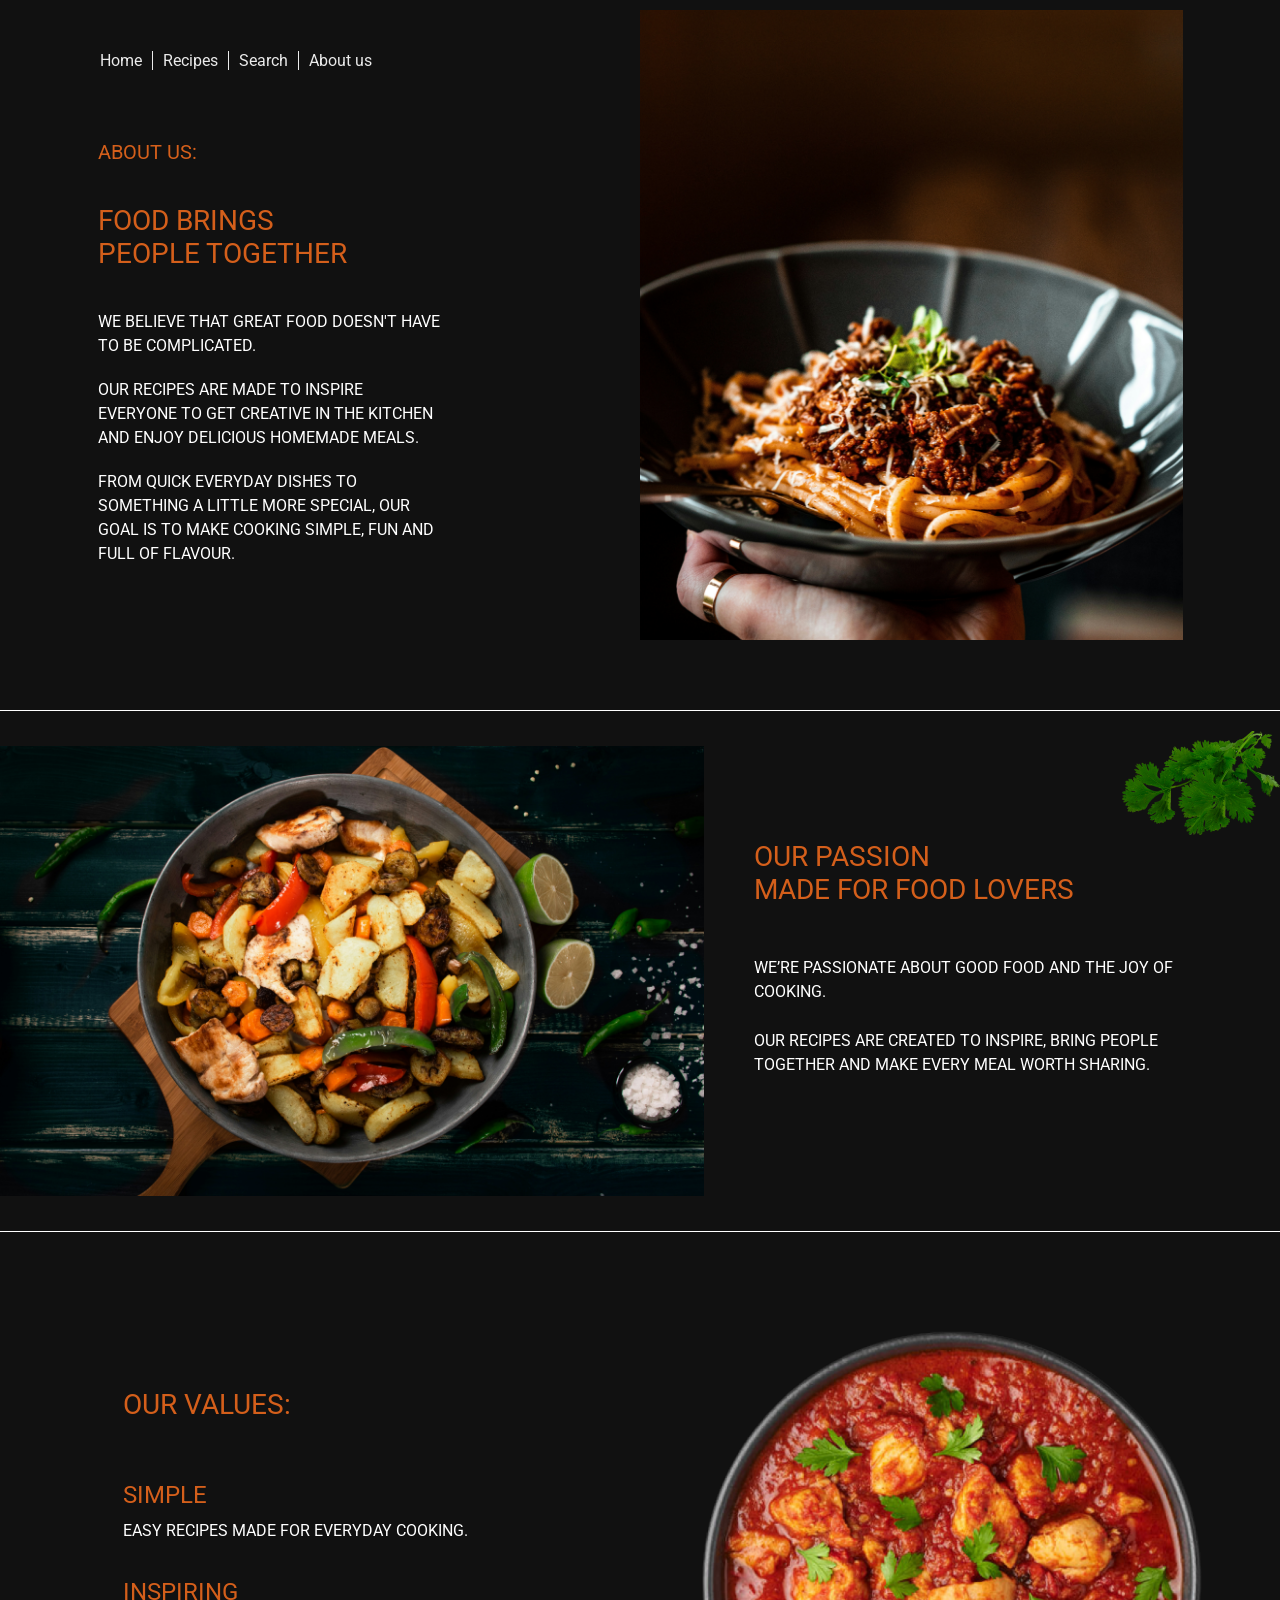
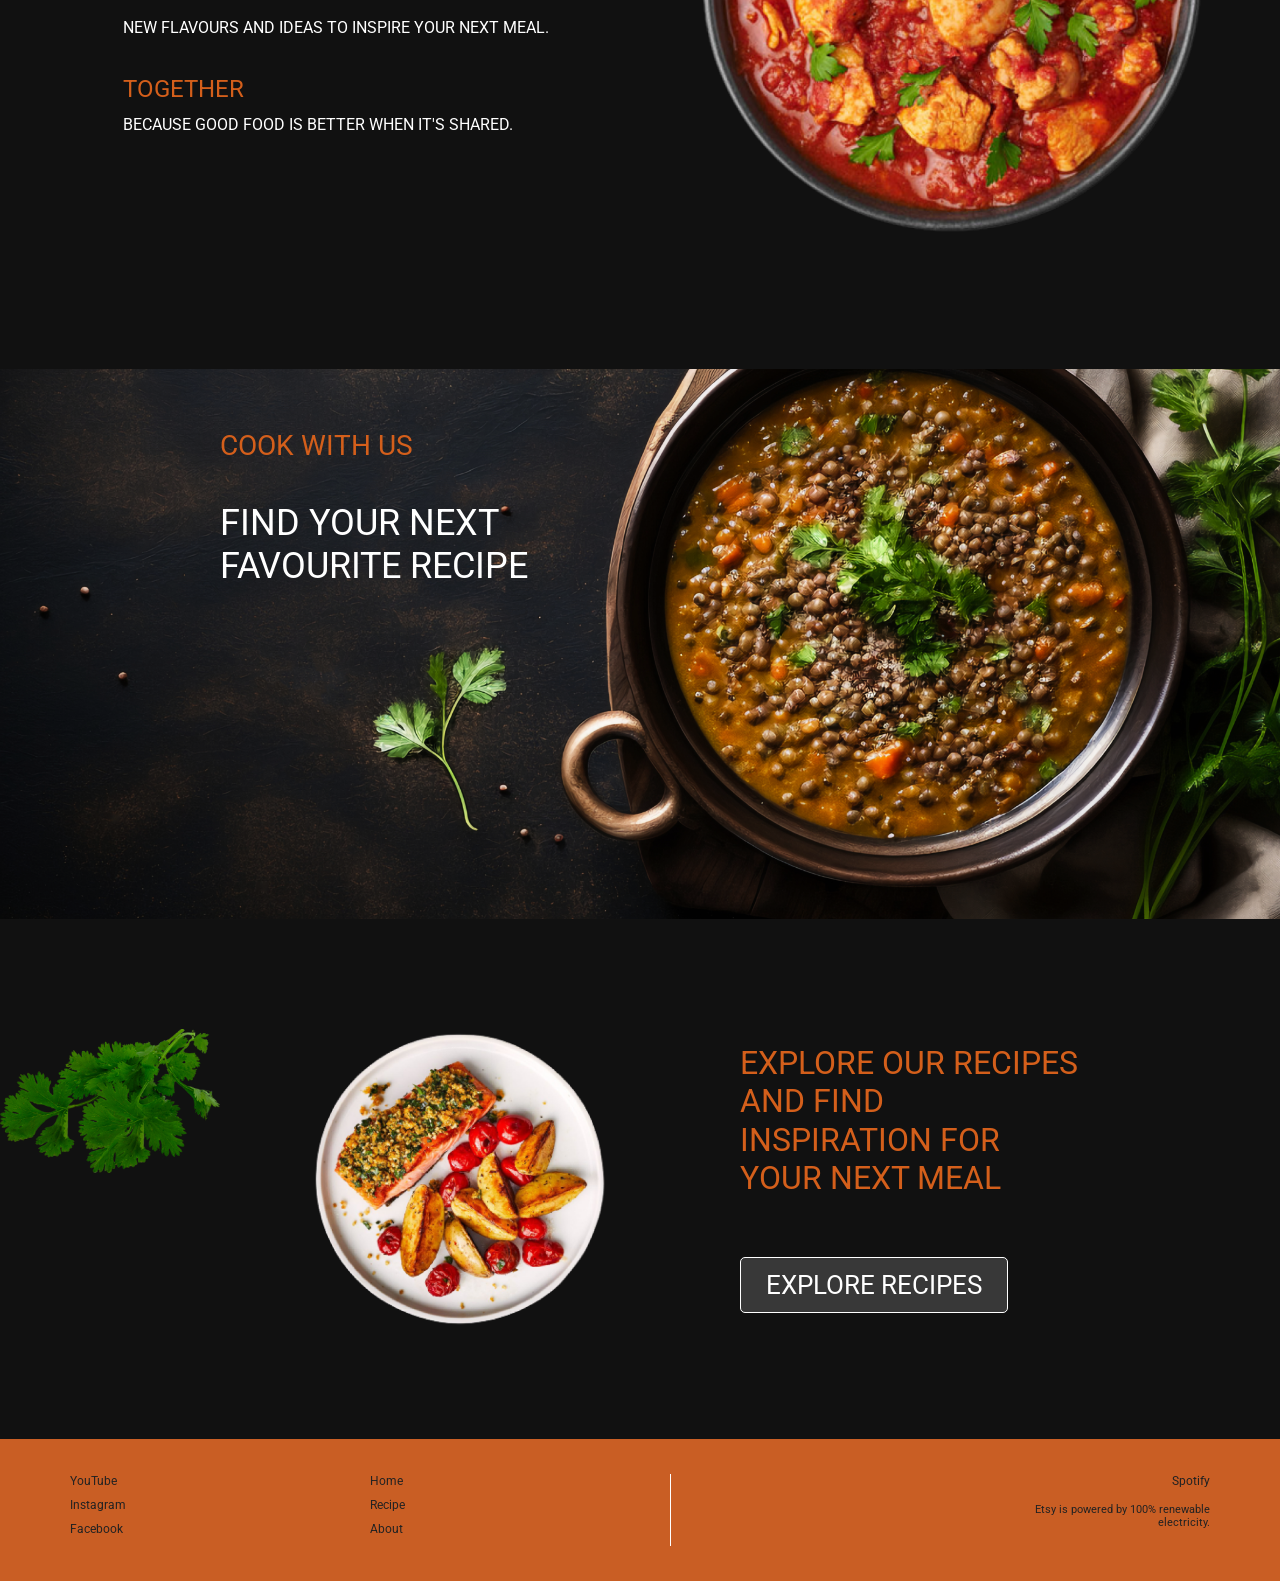
<file: about-us.html>
<!doctype html>
<html lang="en">

<head>
    <meta charset="UTF-8" />
    <meta name="viewport" content="width=device-width, initial-scale=1.0" />

    <title>About Us</title>

    <link rel="stylesheet" href="./css/style.css" />
    <link rel="stylesheet" href="./css/about.css" />
</head>

<body>
  <div class="container">
    <!-- Navigation -->
  <nav class="navigation">
    <div class="menu-container">
        <ul>
            <li><a href="index.html">Home</a></li>
            <li><a href="recipe.details.html">Recipes</a></li>
            <li><a href="recipe.search.html">Search</a></li>
            <li><a href="about-us.html">About us</a></li>
        </ul>
    </div>
</nav>

    <!-- Hero -->

    <section class="about-hero">

    <div class="about-text">
        <h2>ABOUT US:</h2>

        <h1>FOOD BRINGS<br>PEOPLE TOGETHER</h1>

        <p>
            WE BELIEVE THAT GREAT FOOD DOESN'T HAVE
            TO BE COMPLICATED.
        </p>

        <p>
            OUR RECIPES ARE MADE TO INSPIRE EVERYONE
            TO GET CREATIVE IN THE KITCHEN AND ENJOY
            DELICIOUS HOMEMADE MEALS.
        </p>

        <p>
            FROM QUICK EVERYDAY DISHES TO
            SOMETHING A LITTLE MORE SPECIAL,
            OUR GOAL IS TO MAKE COOKING SIMPLE,
            FUN AND FULL OF FLAVOUR.
        </p>
    </div>

    <div class="about-image">
       <img src="./images/emanuel-ekstrom-KJOUnsGXq58-unsplash.jpg" alt="Delicious pasta">
    </div>

</section>

<!-- Our Passion -->
<section class="about-passion">

    <div class="passion-image">
      <img src="./images/ahmadreza-rezaie-HauwfP60Gko-unsplash.jpg" alt="Delicious food">
    </div>

    <div class="passion-text">
        <h2>OUR PASSION<br>MADE FOR FOOD LOVERS</h2>

        <p>
            WE’RE PASSIONATE ABOUT GOOD FOOD
            AND THE JOY OF COOKING.
        </p>

        <p>
            OUR RECIPES ARE CREATED TO INSPIRE,
            BRING PEOPLE TOGETHER AND MAKE
            EVERY MEAL WORTH SHARING.
        </p>
    </div>

    <img src="./images/blad.png" alt="Green leaves" class="passion-leaf">

</section>


<!-- Our Values -->
<section class="about-values">

    <div class="values-text">
        <h2>OUR VALUES:</h2>

        <div class="value">
            <h3>SIMPLE</h3>
            <p>EASY RECIPES MADE FOR EVERYDAY COOKING.</p>
        </div>

        <div class="value">
            <h3>INSPIRING</h3>
            <p>NEW FLAVOURS AND IDEAS TO INSPIRE YOUR NEXT MEAL.</p>
        </div>

        <div class="value">
            <h3>TOGETHER</h3>
            <p>BECAUSE GOOD FOOD IS BETTER WHEN IT'S SHARED.</p>
        </div>
    </div>

    <div class="values-image">
        <img src="./images/values-food.png" alt="Delicious food">
    </div>

</section>

<!-- Cook With Us -->
<section class="cook-with-us">
    <div class="cook-text">
        <h2>COOK WITH US</h2>
        <h1>FIND YOUR NEXT<br>FAVOURITE RECIPE</h1>
    </div>
</section>

<!-- Explore Recipes -->
<section class="explore-section">

    <img src="./images/blad.png"
         alt="Green leaves"
         class="explore-leaf">

    <div class="explore-image">
        <img src="./images/explore-food.png"
             alt="Delicious food">
    </div>

    <div class="explore-text">
        <h2>
            EXPLORE OUR RECIPES<br>
            AND FIND<br>
            INSPIRATION FOR<br>
            YOUR NEXT MEAL
        </h2>

        <a href="recipe.search.html" class="explore-button">
            EXPLORE RECIPES
        </a>
    </div>

</section>

<footer class="footer">

  <div class="footer-social">
    <p class="social-link">
  <iconify-icon icon="ant-design:youtube-outlined"></iconify-icon>
  YouTube
</p>
  <p class="social-link">
  <iconify-icon icon="ant-design:instagram-outlined"></iconify-icon>
  <span>Instagram</span>
</p>
  <p class="social-link">
  <iconify-icon icon="ant-design:facebook-outlined"></iconify-icon>
  <span>Facebook</span>
</p>
  </div>

  <div class="footer-menu">
    <p>Home</p>
    <p>Recipe</p>
    <p>About</p>
  </div>

<div class="footer-info">

  <p class="spotify-link">
    <iconify-icon icon="ant-design:spotify-outlined"></iconify-icon>
    <span>Spotify</span>
  </p>

  <div class="footer-energy">
    <iconify-icon icon="bi:recycle"></iconify-icon>
    <p>Etsy is powered by 100% renewable electricity.</p>
  </div>

</div>

</footer>

</body>
</html>
</file>
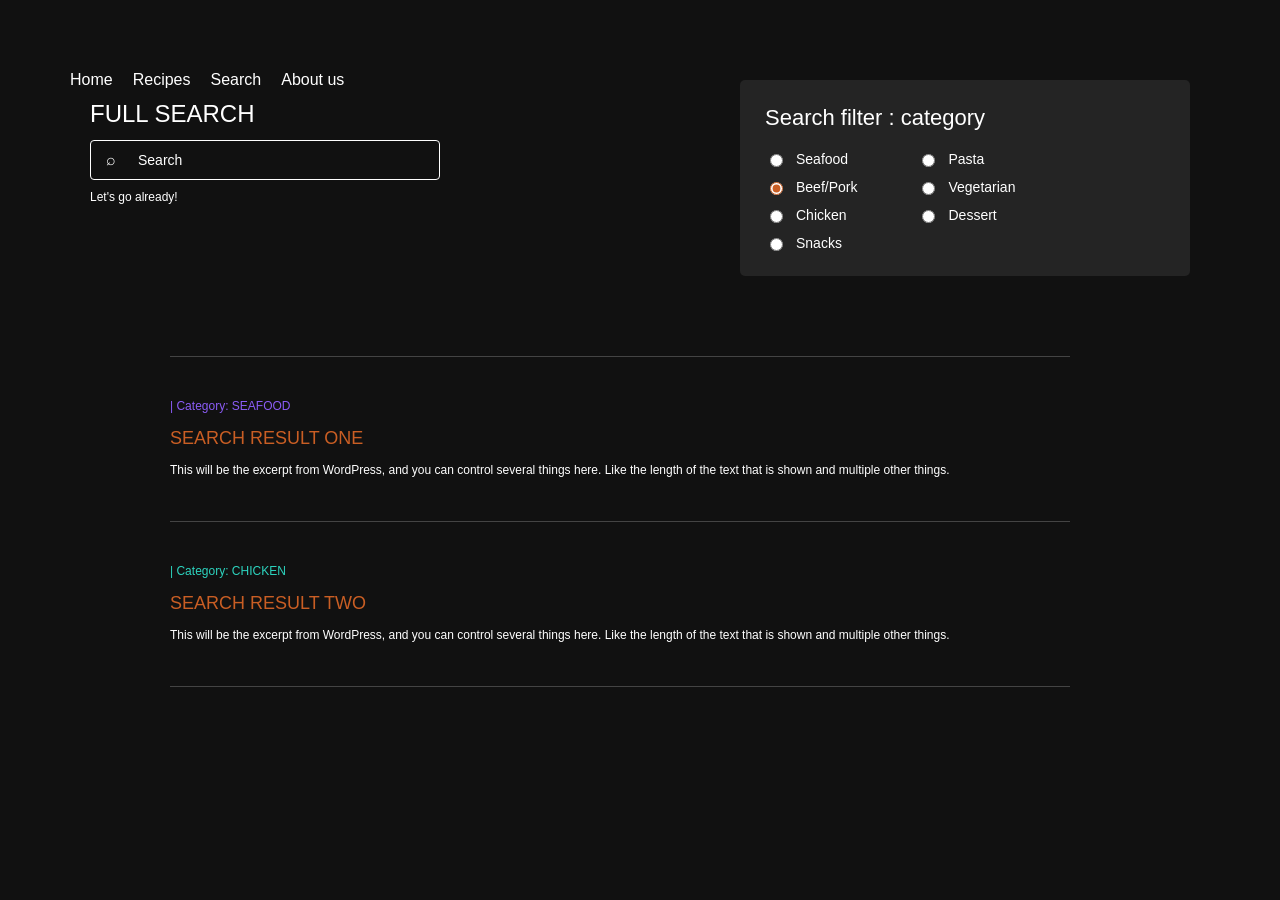
<file: recipe.search.html>
<!DOCTYPE html>
<html lang="en">
<head>
    <meta charset="UTF-8">
    <meta name="viewport" content="width=device-width, initial-scale=1.0">
    <title>Document</title>
    <link rel="stylesheet" href="css/seach.css">
</head>
<body>
    
<nav class="navigation">
    <div class="menu-container">
        <ul>
            <li><a href="index.html">Home</a></li>
            <li><a href="recipe.details.html">Recipes</a></li>
            <li><a href="recipe.search.html">Search</a></li>
            <li><a href="about-us.html">About us</a></li>
        </ul>
    </div>
</nav>

    <section class="search-section">

    <div class="search-box">
        <h2>FULL SEARCH</h2>

        <div class="search-input">
            <span>⌕</span>
            <input type="text" placeholder="Search">
        </div>

        <p>Let's go already!</p>
    </div>

    <!-- KATEGORIBOKSEN STARTER HER -->

    <div class="category-box">
        <h2>Search filter : category</h2>

        <div class="category-options">

            <div class="category-column">
                <label><input type="radio" name="category"> Seafood</label>
                <label><input type="radio" name="category" checked> Beef/Pork</label>
                <label><input type="radio" name="category"> Chicken</label>
                <label><input type="radio" name="category"> Snacks</label>
            </div>

            <div class="category-column">
                <label><input type="radio" name="category"> Pasta</label>
                <label><input type="radio" name="category"> Vegetarian</label>
                <label><input type="radio" name="category"> Dessert</label>
            </div>

        </div>
    </div>

</section>

<!-- Search Results -->
<section class="search-results">

    <div class="search-result">
        <p class="result-category seafood">
            | Category: SEAFOOD
        </p>

        <h2>SEARCH RESULT ONE</h2>

        <p class="result-description">
            This will be the excerpt from WordPress,
            and you can control several things here.
            Like the length of the text that is shown
            and multiple other things.
        </p>
    </div>

    <div class="search-result">
        <p class="result-category chicken">
            | Category: CHICKEN
        </p>

        <h2>SEARCH RESULT TWO</h2>

        <p class="result-description">
            This will be the excerpt from WordPress,
            and you can control several things here.
            Like the length of the text that is shown
            and multiple other things.
        </p>
    </div>

</section>

</body>
</html>
</file>
<file: css/style.css>
/* Robot Font */
@import url('https://fonts.googleapis.com/css2?family=Inter:ital,opsz,wght@0,14..32,100..900;1,14..32,100..900&family=Roboto:ital,wght@0,100..900;1,100..900&display=swap');

:root {
    /* Dimensions */
    --width-full: 100%;
    --width-12col: 1200px;

    /* Grid settings */
    --grid-gap: 10px;
    --padding-default: 20px;


    /* Colors */
    --bg-color-nav: #00000088;
    --bg-color-light: #ededed;
    --bg-color-dark: #111;
    --primary-color: #C96126;
    --color-white: #fff;
    --color-dark: #373737;
    --color-light: #ebebeb;

    /* Color swatch categories */
    --category-seafood: #3e30e2;
    --category-chicken: #249c8e;
    --category-meats: #d09189;
    --category-vegetarian: #298f3f;
    --category-snacks: #9a951e;
    --category-pasta: #bf5b23;
    --category-desserts: #9374eb;

}

/*Data-category attributes*/ 
div[data-category= "seafood"]{
    border-left: 1px solid var(--category-seafood)
}

p[data-category= "seafood"]{
    color: var(--category-seafood)
}

span[data-category= "seafood"]{
    color: var(--category-seafood);
}       

div[data-category= "chicken"]{
    border-left: 1px solid var(--category-chicken);
}

p[data-category= "chicken"]{
    color: var(--category-chicken);
}

span[data-category= "chicken"]{
    color: var(--category-chicken);
}

div[data-category= "meats"]{
    border-left: 1px solid var(--category-meats);
}

p[data-category= "meats"]{
    color: var(--category-meats);
}

span[data-category= "meats"]{
    color: var(--category-meats);
}

div[data-category= "vegetarian"]{
    border-left: 1px solid var(--category-vegetarian);
}

p[data-category= "vegetarian"]{
    color: var(--category-vegetarian);
}

span[data-category= "vegetarian"]{
    color: var(--category-vegetarian);
}

div[data-category= "snacks"]{
    border-left: 1px solid var(--category-snacks);
}

p[data-category= "snacks"]{
    color: var(--category-snacks);
}

span[data-category= "snacks"]{
    color: var(--category-snacks);
}

div[data-category= "pasta"]{
    border-left: 1px solid var(--category-pasta);
}

p[data-category= "pasta"]{
    color: var(--category-pasta);
}

span[data-category= "pasta"]{
    color: var(--category-pasta);
}

div[data-category= "desserts"]{
    border-left: 1px solid var(--category-desserts);
}

p[data-category= "desserts"]{
    color: var(--category-desserts);
}

span[data-category= "desserts"]{
    color: var(--category-desserts);
}

* {
    margin: 0;
    padding: 0;
    box-sizing: border-box;
}

body {
    background-color: var(--bg-color-dark);
    width: var(--width-full);
    font-family: "Roboto", sans-serif;
    height: 100%;
    position: relative;
}

.container {
    display: grid;
    width: var(--width-full);
    grid-template-rows: auto;
    gap: var(--grid-gap);
}

.navigation,
.hero,
.image-section,
.footer {
    width: var(--width-full);
}

.todays_recipes,
.categories,
.content-area {
    width: var(--width-12col);
    margin: 0 auto;
}

.navigation {
    display: flex;
    width: var(--width-full);
    height: 80px;
    background-color: var(--bg-color-nav);
    padding: 20px;
    justify-content: center;
    align-items: center;
    position: absolute;
    top: 20px;
    left: 0px;
    z-index: 10;
}

/* For floaty later JS */
.navigation.fixed {
    position: fixed;
    top: 0;
    width: 100%;
    z-index: 1000;
}

.menu-container {
    width: var(--width-12col);
}

.menu-container ul {
    display: flex;
}

.menu-container ul li {
    list-style-type: none;
}

.menu-container a {
    padding: 0 10px;
    text-decoration: none;
    color: var(--color-light);
    border-right: 1px solid var(--color-light);
}

.menu-container a:hover {
    color: var(--primary-color);
}

.menu-container li:last-child a {
    border-right: none;
}

/* Hero Section */
.hero {
    display: flex;
    width: var(--width-full);
    justify-content: center;
    color: var(--color-light);
    position: relative;
    top: 0;
    min-height: 600px;
    height: auto;
    margin: 0;
    background-image: url("https://picsum.photos/1920/800");
    background-size: cover;
    background-position: center;
}

.hero-container {
    width: var(--width-12col);
    height: 100%;
    display: grid;
    grid-template-columns: repeat(12, 1fr);
    grid-template-rows: auto auto auto;
    gap: var(--grid-gap);
}

.hero-text {
    grid-column: 1 / span 4;
    grid-row: 1;
    margin-top: 200px;
}

.hero-text h4,
h6 {
    padding: 0;
    margin: 0;
}

.hero-text h4 {
    font-weight: 400;
    font-size: 34px;
    text-transform: uppercase;
}

.hero-search {
    grid-column: 2 / span 3;
    grid-row: 2;
    margin-top: 50px;
}

.search-box {
    position: relative;
    display: flex;
    align-items: center;
}

.search-input {
    background-color: transparent;
    padding: 10px 20px 10px 40px;
    border-radius: 5px;
    border: 1px solid var(--bg-color-light);
    outline: none;
    color: var(--color-light);
}

.search-input::placeholder {
    color: var(--color-light);
}

.search-icon {
    position: absolute;
    left: 10px;
    font-size: 24px;
    display: flex;
    align-items: center;
}

/* Todays recipes stuff start */
.todays_recipes {
    height: fit-content;
    width: var(--width-12col);
    display:grid; 
    grid-template-rows: 130px auto;
    grid-template-columns: 1fr;
    gap:var(--grid-gap)
}

.todays_recipes_content_block_image img {
    height: 200px;
    width: 100%;
    background-size: cover;
    background-position: center;
}


.todays_recipes_headline {
    height: 60px;
    color: var(--color-white);
    border-bottom: 1px solid var(--color-white);
    display: flex;
    justify-content: flex-start;
    align-items: center;
    font-size: 37px;
    text-transform: uppercase;
    font-weight: 700;
    margin-top: 70px;
}

.todays_recipes_content {
    display: grid;
    grid-template-columns: repeat(4, 1fr);
    gap: var(--grid-gap);
    height: fit-content;
    width: var(--width-12col);
}

.todays_recipes_content_block {
    background-color: var(--bg-color-light);
    border-radius: 5px;
    display: flex;
    flex-direction: column;
    position: relative;
    padding:20px;

}

.todays_recipes_content_block_text {
    padding: 20px;
    color: var(--color-dark);
    display:flex;
    flex-direction: column;
    justify-content: space-between;
    flex: 1;
}

.todays_recipes_content_block_text_top h5 {
    font-weight: 700;
    font-size: 20px;
    margin-bottom: 10px;
    text-transform: uppercase;
}

.todays_recipes_content_block_text p {
    font-size: 16px;
}

.todays_recipes_content_bottom_area {
 display: flex;
 justify-content: space-between;
 margin: 20px 0 0 0;   
}

.todays_recipes_content_bottom_area_left {
    display: flex;
    justify-content: space-between;
    padding: 0 0 0 10px;
    flex-direction: column;
}

.todays_recipes_content_bottom_area_left p {
    font-size: 14px;
    font-weight: 400;
    text-transform: uppercase;

}

.todays_recipes_content_bottom_area_right button {
background-color: var(--color-dark);
border: 1px solid var(--bg-color-light);
border-radius: 5px;
padding: 8px 16px;
font-size: 14px;
font-weight: 400;
cursor: pointer;
}

.todays_recipes_content_bottom_area_right button a { 
    color: var(--color-white);
    text-decoration: none;
    text-transform: uppercase;
    font-size: 12px;
    transition: 0,3s;

}

.todays_recipes_content_bottom_area_right button a:hover {
    color: var(--primary-color);
}

.categories {
    width: var(--width-12col);
}
.categories_content {
    display: flex;
    background-color: var(--bg-color-light);
    gap: var(--grid-gap);
    padding: 20px 0;
    border-radius: 5px;
    margin: 10px auto;
    justify-content: space-evenly;
}

.categories_content_block {
    display: flex;
    justify-content: center;
    align-items: center;
    font-size: 16px;
    font-weight: 700;
    text-transform: uppercase;
    flex-direction: column;

}
.categories_content_block svg {
    font-size: 40px;

}

/* image section start */

.image_section {
    width: var(--width-full);
    height: 400px;
    display: flex;
    justify-content: center;
    background-image: url("https://picsum.photos/1920/400");
    background-size: cover;
    background-position: center;
    clip-path: polygon(0 0, 100% 14%, 100% 100%, 0% 100%);

}

.image_section_controller {
    width: var(--width-12col);
    display: grid;
    grid-template-columns: repeat(12, 1fr);
    grid-template-rows: 100px auto 50px;

}

.image_section_box {
    grid-row:2;
    background-color: var(--bg-color-light);
    grid-column: 9 / span 4;
    height: fit-content;
    padding: 30px;
    border-radius: 5px;
}

.image_section h4 {
    color: var(--primary-color);
    text-transform: uppercase;
    font-size: 16px;
    font-weight: 700;
    padding: 0 0 10px 0;
}

.image_section p {
    font-size: 15px;
    color: var(--bg-color-dark);
}


/* RMD start */
@media (width <= 768px) {
    :root { 
        --width-12col: 100%
    }
    
    body {

    }

    .todays_recipes {
       width: 90%;
    }

    .todays_recipes_content {
        grid-template-columns: repeat(1, 1fr);
        
    }

    .categories_content {
        flex-wrap: wrap;
        justify-content: flex-start;
    }
    
    .categories_content_block {
        width: 45%;
        margin: 5px;
    }

    .image_section {
        display:none;
    }

    .todays_recipes_headline {
        font-size: 30px;
    }

    
}

.kitchen {
  background-color: #111;
  padding: 35px 35px 40px;
  max-width: 980px;
  margin: 0 auto;
}

.kitchen h1 {
  color: white;
  border-bottom: 2px solid #999;
  padding-bottom: 10px;
}

.kitchen-grid {
  display: grid;
  grid-template-columns: 1fr 1fr;
  height: 330px;
}

.kitchen-text {
  background-color: #eaeaea;
  padding: 70px;
}

.kitchen-image img {
  width: 100%;
  height: 100%;
  object-fit: cover;
}

.kitchen-text h2 {
  color: #c95313;
  font-size: 20px;
  margin-bottom: 12px;
}

.kitchen-text p {
  font-size: 14px;
  color: #333;
}

.kitchen-text button {
  background-color: #333;
  color: white;
  border: none;
  padding: 10px 45px;
  margin-top: 25px;
  border-radius: 4px;
  cursor: pointer;
}

.footer {
  background-color: #c95e24;
  display: grid;
  grid-template-columns: 1fr 1fr 2fr;
  gap: 30px;
  padding: 35px 70px;
  color: #222;
  font-size: 12px;
}

.footer p {
  margin-bottom: 10px;
}

.footer-info {
  border-left: 1px solid white;
  padding-left: 30px;
  text-align: right;
}

.spotify-link {
  display: flex;
  align-items: center;
  justify-content: flex-end;
  gap: 8px;
}

.spotify-link iconify-icon {
  font-size: 18px;
  color: #222;
}

.footer-energy {
  display: flex;
  align-items: center;
  justify-content: flex-end;
  gap: 10px;
  margin-top: 15px;
}

.footer-energy iconify-icon {
  font-size: 22px;
  color: #222;
  flex-shrink: 0;
}

.footer-energy p {
  font-size: 11px;
  max-width: 180px;
  margin: 0;
}

/* MOBILE VERSION - FORSIDE */

@media (max-width: 768px) {

    /* HERO SECTION */

    .hero {
        min-height: 500px;
        background-position: center;
    }

    .hero-container {
        width: 90%;
        grid-template-columns: 1fr;
        gap: 20px;
    }

    .hero-text {
        grid-column: 1;
        grid-row: auto;
        margin-top: 160px;
    }

    .hero-text h4 {
        font-size: 26px;
    }

    .hero-search {
        grid-column: 1;
        grid-row: auto;
        margin-top: 20px;
        width: 100%;
    }

    .search-box {
        width: 100%;
    }

    .search-input {
        width: 100%;
        box-sizing: border-box;
    }

}
</file>
<file: css/about.css>
.about-hero {
    display: grid;
    grid-template-columns: 50% 50%;
    max-width: 1290px;
    margin: -80px auto 0;
    background-color: #111111;
    color: white;
    position: relative;
}

.about-text {
    padding: 130px 20px 40px 0;
    transform: translateX(-180px);
}


.about-text h1 {
    color: #d45f1b;
    font-size: 28px;
    font-weight: normal;
    margin-bottom: 40px;
}

.about-text p {
    font-size: 16px;
    line-height: 1.5;
    margin-bottom: 20px;
    max-width: 350px;
}

.about-image {
    height: 630px;
    width: 150%;
    margin: left 30px;
    overflow: hidden;
    position: relative;
    z-index: 1;
}

.about-image img {
    width: 100%;
    height: 100%;
    object-fit: cover;
    object-position: center center;
    display: block;
}

.about-text h2 {
    color: #d45f1b;
    font-size: 20px;
    font-weight: normal;
    margin-bottom: 40px;
}

.navigation {
    position: relative;
    width: 100%;
    height: 80px;
    background: transparent;
    z-index: 2;
}


.navigation .menu-container {
    display: flex;
    align-items: center;
    height: 100%;
    padding: 0 50px;
}


/* OUR PASSION SECTION */

.about-passion {
    display: grid;
    grid-template-columns: 55% 45%;
    max-width: 1290px;
    margin: 60px auto;
    padding: 35px 0;
    border-top: 1px solid white;
    border-bottom: 1px solid white;
    color: white;
    align-items: center;
    position: relative;
}

/* Billedet til venstre */

.passion-image {
    width: 100%;
    height: 450px;
    overflow: hidden;
}

.passion-image img {
    width: 100%;
    height: 100%;
    object-fit: cover;
    display: block;
}

/* Teksten til højre */

.passion-text {
    padding: 40px 50px;
}

.passion-text h2 {
    color: #d45f1b;
    font-size: 28px;
    font-weight: normal;
    margin-bottom: 50px;
}

.passion-text p {
    font-size: 16px;
    line-height: 1.5;
    margin-bottom: 25px;
}

.passion-leaf {
    position: absolute;
    top: 20px;
    right: 0;
    width: 158px;
    height: auto;
}


/* Our Values */

.about-values {
    display: grid;
    grid-template-columns: 55% 45%;
    max-width: 1290px;
    margin: 40px auto 0;
    padding: 40px 0 60px;
    color: white;
    align-items: center;
    transform: translateY(-60px);
}

.values-text {
    padding-left: 50px;
}

.values-text h2 {
    color: #d45f1b;
    font-size: 28px;
    font-weight: normal;
    margin-bottom: 60px;
}

.value {
    margin-bottom: 35px;
}

.value h3 {
    color: #d45f1b;
    font-size: 24px;
    font-weight: normal;
    margin-bottom: 10px;
}

.value p {
    font-size: 16px;
    line-height: 1.5;
}

.values-image img {
    width: 100%;
    height: auto;
    display: block;
}

/* Cook With Us */

.cook-with-us {
    width: 100%;
    height: 500px;
    background-color: #111111;
    background-size: cover;
    background-position: center;
    display: flex;
    align-items: flex-start;
}

.cook-text {
    padding: 60px 0 0 220px;
}

.cook-text h2 {
    color: #d45f1b;
    font-size: 28px;
    font-weight: normal;
    margin-bottom: 40px;
}

.cook-text h1 {
    color: white;
    font-size: 36px;
    font-weight: normal;
    line-height: 1.2;
}

.cook-with-us {
    background-image: url("../images/cook-background.png");
    background-size: cover;
    background-position: center;
    background-repeat: no-repeat;
    min-height: 550px;
    display: flex;
    align-items: flex-start;
}

/* Explore Recipes */

.explore-section {
    display: grid;
    grid-template-columns: 50% 50%;
    align-items: center;
    min-height: 500px;
    background-color: #111111;
    position: relative;
    padding: 60px 80px;
}

.explore-image {
    display: flex;
    justify-content: center;
    transform: translateX(100px);
}

.explore-image img {
    width: 300px;
    height: auto;
}

.explore-leaf {
    position: absolute;
    width: 220px;
    height: auto;
    left: 0;
    top: 100px;
}

.explore-text {
    padding-left: 50px;
    transform: translateX(50px);
}

.explore-text h2 {
    color: #d45f1b;
    font-size: 32px;
    font-weight: normal;
    line-height: 1.2;
    margin-bottom: 60px;
}

.explore-button {
    display: inline-block;
    padding: 12px 25px;
    background-color: #383838;
    border: 1px solid white;
    border-radius: 5px;
    color: white;
    text-decoration: none;
    font-size: 26px;
}

.footer {
  background-color: #c95e24;
  display: grid;
  grid-template-columns: 1fr 1fr 2fr;
  gap: 30px;
  padding: 35px 70px;
  color: #222;
  font-size: 12px;
}

.footer p {
  margin-bottom: 10px;
}

.footer-info {
  border-left: 1px solid white;
  padding-left: 30px;
  text-align: right;
}

.spotify-link {
  display: flex;
  align-items: center;
  justify-content: flex-end;
  gap: 8px;
}

.spotify-link iconify-icon {
  font-size: 18px;
  color: #222;
}

.footer-energy {
  display: flex;
  align-items: center;
  justify-content: flex-end;
  gap: 10px;
  margin-top: 15px;
}

.footer-energy iconify-icon {
  font-size: 22px;
  color: #222;
  flex-shrink: 0;
}

.footer-energy p {
  font-size: 11px;
  max-width: 180px;
  margin: 0;
}


/* MOBILE VERSION */


/* MOBILE VERSION */

@media (max-width: 768px) {

    /* NAVIGATION */

    .navigation {
        height: auto;
        min-height: 70px;
    }

    .navigation .menu-container {
        padding: 15px 20px;
    }


    /* ABOUT US */

    .about-hero {
        display: grid;
        grid-template-columns: 1fr;
        width: 100%;
        max-width: 100%;
        margin: 0;
    }

    .about-text {
        width: 100%;
        padding: 30px 20px;
        transform: none;
        box-sizing: border-box;
        min-width: 0;
    }

    .about-text h1 {
        font-size: 24px;
        margin-bottom: 25px;
    }

    .about-text h2 {
        font-size: 18px;
        margin-bottom: 20px;
    }

    .about-text p {
        font-size: 14px;
        line-height: 1.6;
        max-width: 100%;
        overflow-wrap: break-word;
    }

    .about-image {
        width: 100%;
        max-width: 100%;
        height: 250px;
        margin: 0;
        overflow: hidden;
    }

    .about-image img {
        width: 100%;
        height: 100%;
        object-fit: cover;
        object-position: center;
        display: block;
    }


    /* OUR PASSION */

    .about-passion {
        display: grid;
        grid-template-columns: 1fr;
        width: 100%;
        max-width: 100%;
        margin: 30px auto;
        padding: 25px 20px;
        box-sizing: border-box;
    }

    .passion-image {
        width: 100%;
        height: 250px;
    }

    .passion-image img {
        width: 100%;
        height: 100%;
        object-fit: cover;
    }

    .passion-text {
        padding: 30px 0;
        min-width: 0;
    }

    .passion-text h2 {
        font-size: 22px;
        line-height: 1.3;
        margin-bottom: 25px;
    }

    .passion-text p {
        font-size: 14px;
        line-height: 1.6;
    }

    .passion-leaf {
        display: none;
    }


    /* OUR VALUES */

    .about-values {
        display: grid;
        grid-template-columns: 1fr;
        width: 100%;
        max-width: 100%;
        margin: 20px auto;
        padding: 25px 20px;
        transform: none;
        box-sizing: border-box;
    }

    .values-text {
        padding-left: 0;
        min-width: 0;
    }

    .values-text h2 {
        font-size: 22px;
        margin-bottom: 30px;
    }

    .value {
        margin-bottom: 25px;
    }

    .value h3 {
        font-size: 20px;
    }

    .value p {
        font-size: 14px;
        line-height: 1.6;
    }

    .values-image {
        width: 100%;
        max-width: 350px;
        margin: 0 auto;
    }

    .values-image img {
        width: 100%;
        height: auto;
        display: block;
    }


    /* COOK WITH US */

    .cook-with-us {
        height: auto;
        min-height: 300px;
    }

    .cook-text {
        padding: 40px 20px;
    }

    .cook-text h2 {
        font-size: 22px;
        margin-bottom: 25px;
    }

    .cook-text h1 {
        font-size: 26px;
    }


    /* EXPLORE RECIPES */

    .explore-section {
        display: grid;
        grid-template-columns: 1fr;
        width: 100%;
        max-width: 100%;
        min-height: auto;
        padding: 40px 20px;
        gap: 20px;
        box-sizing: border-box;
    }

    .explore-image {
        transform: none;
    }

    .explore-image img {
        width: 100%;
        max-width: 300px;
        height: auto;
    }

    .explore-text {
        padding: 20px 0;
        transform: none;
        min-width: 0;
    }

    .explore-text h2 {
        font-size: 22px;
        line-height: 1.3;
        margin-bottom: 30px;
    }

    .explore-button {
        font-size: 16px;
        padding: 12px 20px;
        max-width: 100%;
        box-sizing: border-box;
    }

    .explore-leaf {
        display: none;
    }


    /* FOOTER */

    .footer {
        grid-template-columns: 1fr;
        padding: 30px 20px;
    }

    .footer-info {
        border-left: none;
        padding-left: 0;
        text-align: left;
    }

    .spotify-link,
    .footer-energy {
        justify-content: flex-start;
    }

}
</file>
<file: css/seach.css>
body {
    margin: 0;
    background-color: #111;
    color: white;
    font-family: Arial, sans-serif;
}

.recipe-nav {
    padding: 30px 50px;
    font-size: 12px;
}

.recipe-nav a {
    color: white;
    text-decoration: none;
}

.recipe-nav a:first-child {
    color: #c95e24;
}

.search-section {
    max-width: 1100px;
    margin: 80px auto;
    padding: 0 50px;

    display: flex;
    justify-content: space-between;
    align-items: flex-start;
    gap: 60px;
}

.search-box {
    width: 350px;
}

.search-box h2 {
    font-size: 24px;
    font-weight: normal;
    margin-bottom: 12px;
}

.search-input {
    display: flex;
    align-items: center;
    border: 1px solid white;
    border-radius: 4px;
    padding: 10px 15px;
    gap: 20px;
}

.search-input input {
    background: transparent;
    border: none;
    outline: none;
    color: white;
    font-size: 14px;
    width: 100%;
}

.search-input input::placeholder {
    color: white;
}

.search-box p {
    font-size: 12px;
    margin-top: 10px;
}

.category-box {
    background-color: #242424;
    padding: 25px;
    border-radius: 5px;
    width: 450px;
    box-sizing: border-box;
}

.category-box h2 {
    font-size: 22px;
    font-weight: normal;
    margin-top: 0;
    margin-bottom: 20px;
}

.category-options {
    display: flex;
    gap: 60px;
}

.category-column {
    display: flex;
    flex-direction: column;
    gap: 12px;
}

.category-column label {
    display: flex;
    align-items: center;
    gap: 10px;
    font-size: 14px;
}

.category-column input {
    accent-color: #c95e24;
}

.search-results {
    max-width: 900px;
    margin: 50px auto 150px 120px;
    padding: 0 50px;
    border-top: none;
}

.search-result:first-child {
    border-top: 1px solid #444;
}

.search-result {
    padding: 30px 0;
    border-bottom: 1px solid #444;
}

.result-category {
    font-size: 12px;
    margin-bottom: 10px;
}

.result-category.seafood {
    color: #8b5cf6;
}

.result-category.chicken {
    color: #2dd4bf;
}

.search-result h2 {
    color: #c95e24;
    font-size: 18px;
    font-weight: normal;
    margin-bottom: 10px;
}

.result-description {
    color: white;
    font-size: 12px;
    line-height: 1.5;
    max-width: 800px;
}


.navigation,
.hero,
.image-section,
.footer {
    width: var(--width-full);
}

.todays_recipes,
.categories,
.content-area {
    width: var(--width-12col);
    margin: 0 auto;
}

.navigation {
    display: flex;
    width: var(--width-full);
    height: 80px;
    background-color: var(--bg-color-nav);
    padding: 20px;
    justify-content: center;
    align-items: center;
    position: absolute;
    top: 20px;
    left: 0px;
    z-index: 10;
}

/* For floaty later JS */
.navigation.fixed {
    position: fixed;
    top: 0;
    width: 100%;
    z-index: 1000;
}

.menu-container {
    width: var(--width-12col);
}

.menu-container ul {
    display: flex;
}

.menu-container ul li {
    list-style-type: none;
}

.menu-container a {
    padding: 0 10px;
    text-decoration: none;
    color: var(--color-light);
    border-right: 1px solid var(--color-light);
}

.menu-container a:hover {
    color: var(--primary-color);
}

.menu-container li:last-child a {
    border-right: none;
}


/* MOBILVERSION */
@media (max-width: 768px) {

    .search-section {
        flex-direction: column;
        gap: 30px;
        padding: 0 20px;
        margin: 40px auto;
    }

    .search-box {
        width: 100%;
        box-sizing: border-box;
    }

    .category-box {
        width: 100%;
        box-sizing: border-box;
    }

    .search-results {
        max-width: 100%;
        margin: 40px 20px 80px;
        padding: 0;
    }

    .search-result {
        padding: 25px 0;
    }

}
</file>
